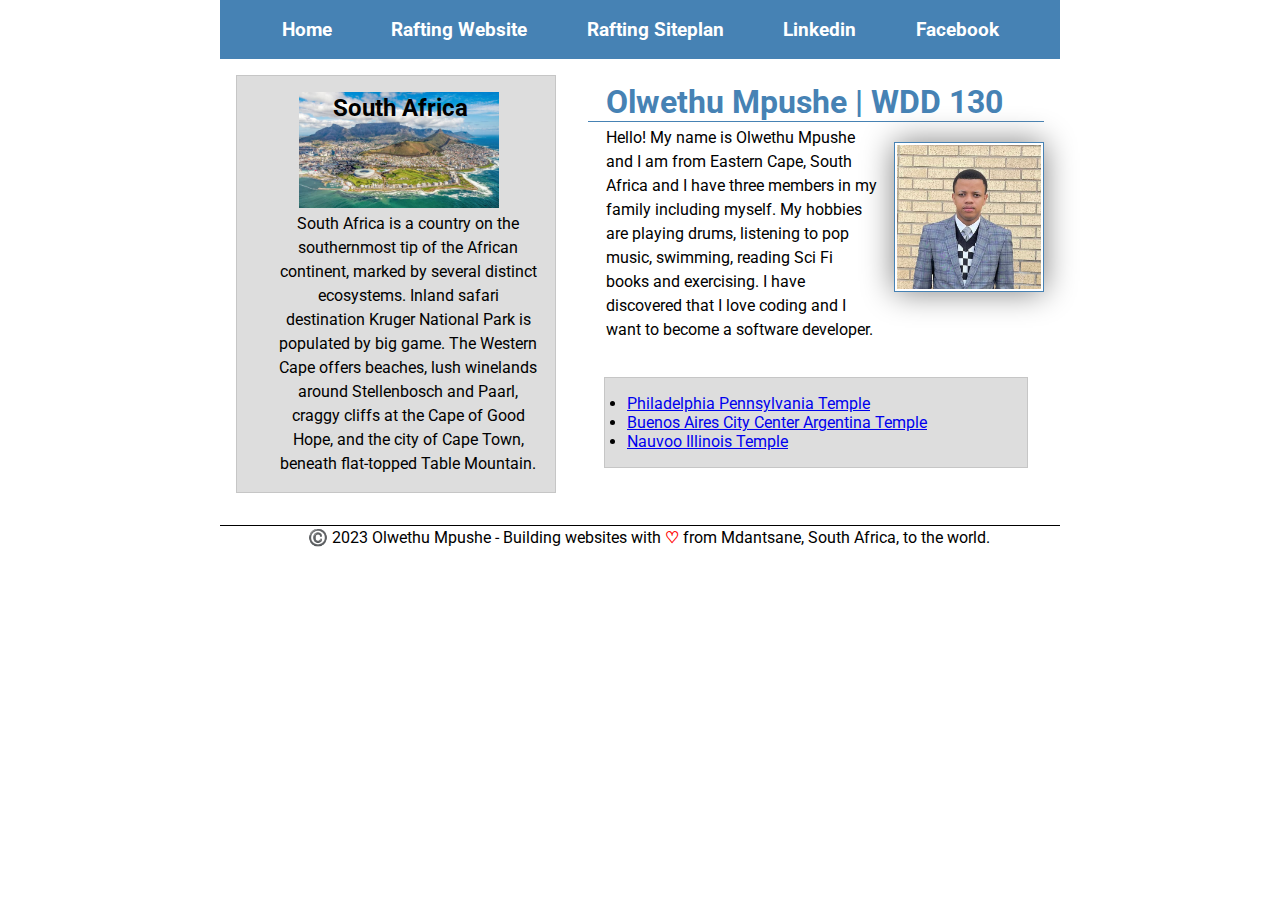
<file: index.html>
<!DOCTYPE html>
<html lang="en-US">

<head>
    <meta charset="UTF-8">
    <meta name="viewport" content="width=device-width, initial-scale=1.0">
    <meta name="description" content="This page is the project of the WDD 130 course made by Olwethu Mpushe">
    <meta name="author" content="Olwethu Mpushe">
    <link rel="stylesheet" href="./styles/styles.css">
    <title>Olwethu Mpushe | WDD 130</title>
</head>

<body>
    <header>
        <nav>
            <a href="#">Home</a>
            <a href="wwr/index.html">Rafting Website</a>
            <a href="wwr/site-plan-rafting.html">Rafting Siteplan</a>
            <a href="https://www.linkedin.com/" target="_blank">Linkedin</a>
            <a href="https://www.facebook.com/" target="_blank">Facebook</a>
        </nav>
    </header>



    <div class="grid">
        <main>
            <h1>Olwethu Mpushe | WDD 130</h1>
            <img src="images/profile.jpeg" alt="Olwethu Mpushe profile pic" width="200">
            <p>   Hello! My name is Olwethu Mpushe and I am from Eastern Cape, South Africa and I have three members in my family including myself. My hobbies are playing drums, listening to pop music, swimming, reading Sci Fi books and exercising. I have discovered that I love coding and I want to become a software developer.</p>             
            
            <br>

            <ul class="box">
                <li><a href="https://www.churchofjesuschrist.org/temples/details/philadelphia-pennsylvania-temple"
                        target="_blank">Philadelphia Pennsylvania Temple</a></li>
                <li><a href="https://www.churchofjesuschrist.org/temples/details/buenos-aires-city-center-argentina-temple?lang=eng"
                        target="_blank">Buenos Aires City Center Argentina Temple</a></li>
                <li><a href="https://www.churchofjesuschrist.org/temples/details/nauvoo-illinois-temple?lang=eng"
                        target="_blank">Nauvoo Illinois Temple</a></li>
            </ul>
        </main>

        <aside class="box">
            <h2>South Africa</h2>
            <img src="images/southafrica.jpeg" alt="South Africa" width="200">
            <p>South Africa is a country on the southernmost tip of the African continent, marked by several distinct ecosystems. Inland safari destination Kruger National Park is populated by big game. The Western Cape offers beaches, lush winelands around Stellenbosch and Paarl, craggy cliffs at the Cape of Good Hope, and the city of Cape Town, beneath flat-topped Table Mountain.
                
            </p>
        </aside>
    </div>

    <footer>
        <p>
            ©️ 2023 Olwethu Mpushe - Building websites with <span class="heart">♡</span> from Mdantsane,
            South Africa, to the world.
        </p>
    </footer>
</body>
</html>
<!--
A date
-->
</file>
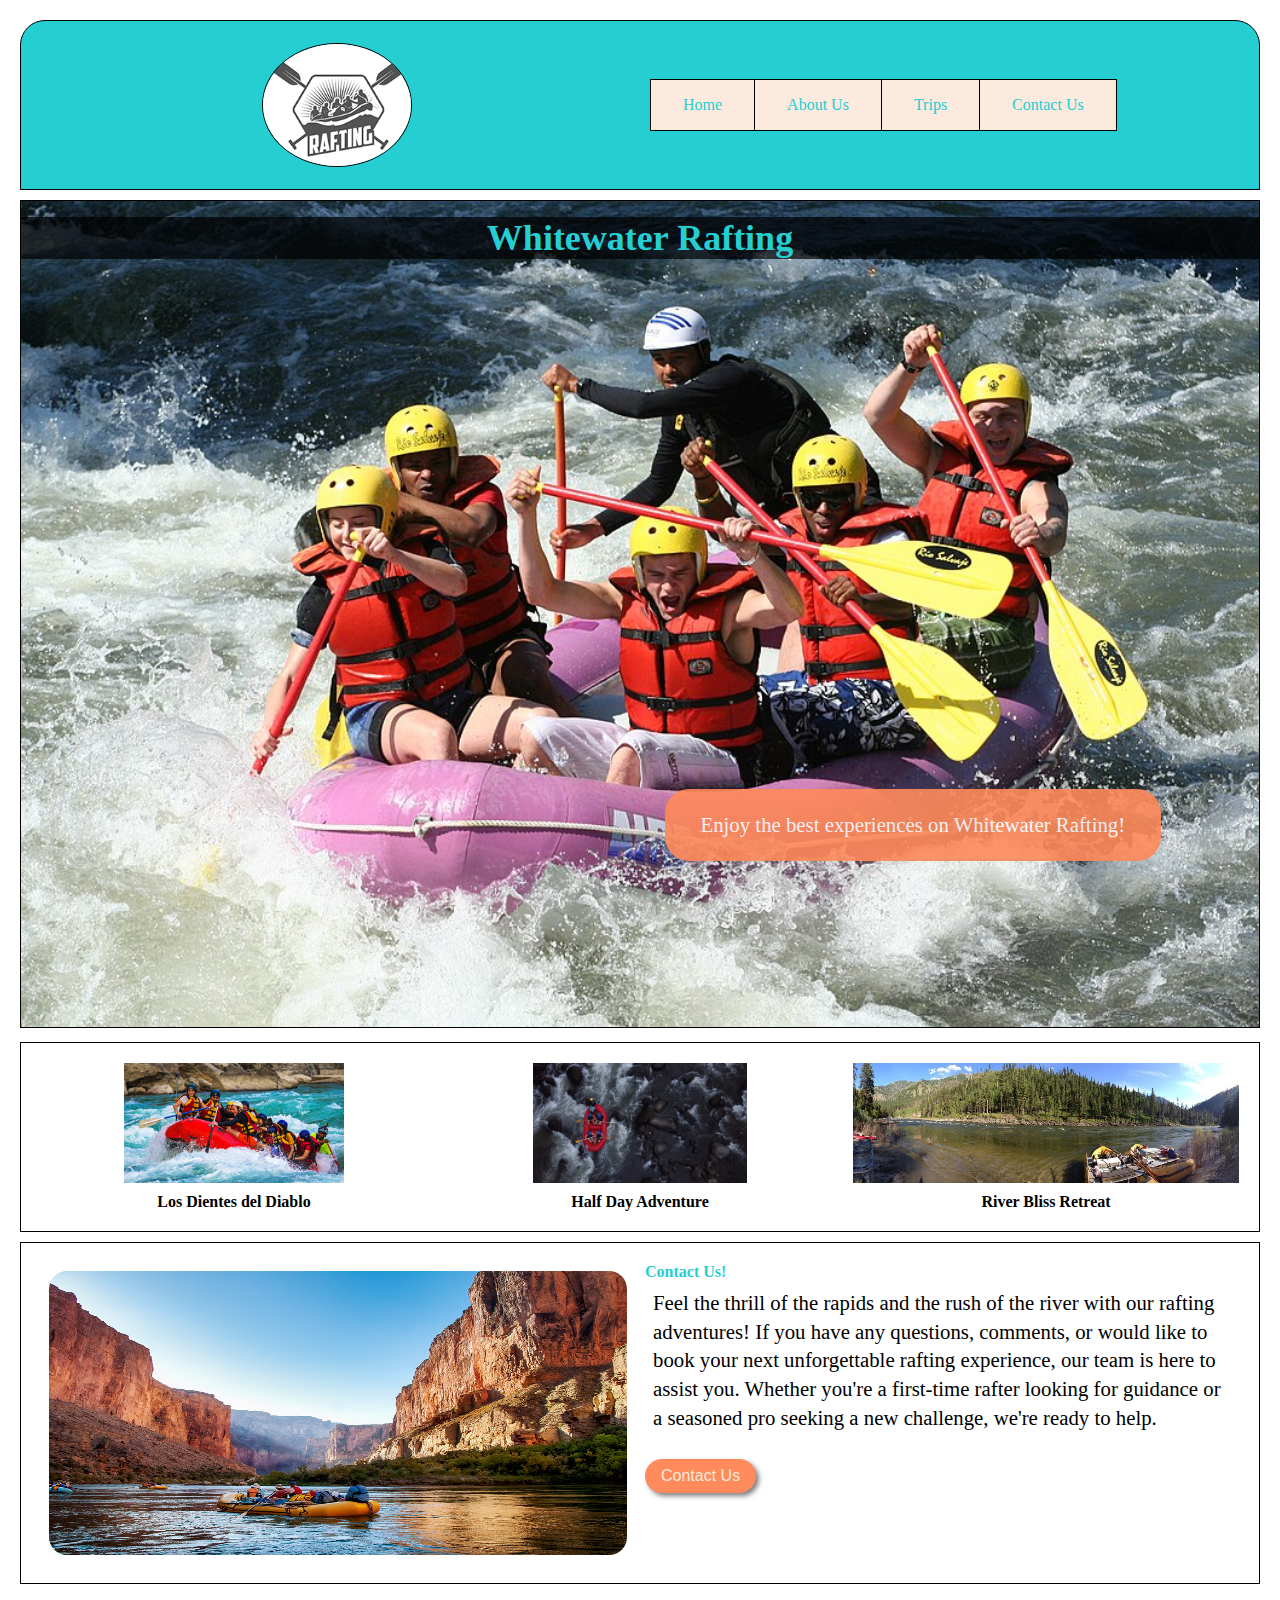
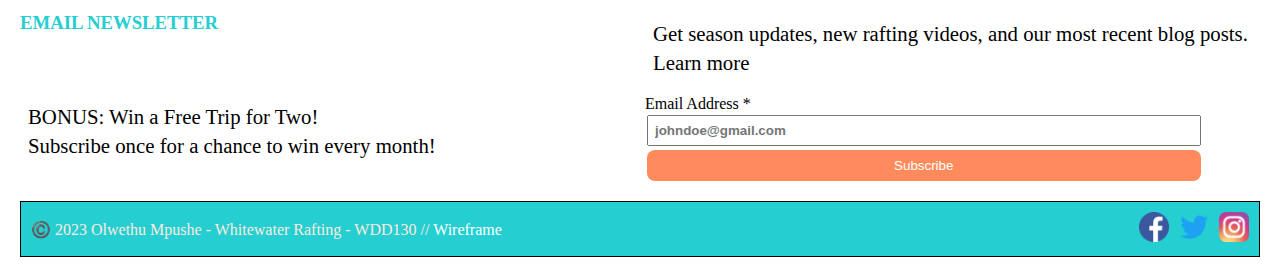
<file: wwr/index.html>
<!DOCTYPE html>
<html lang="en-US">

<head>
    <meta charset="UTF-8">
    <meta name="viewport" content="width=device-width, initial-scale=1.0">
    <meta name="description" content="Home page">
    <meta name="author" content="Olwethu Mpushe">
    <link rel="stylesheet" type="text/css" href="../wwr/styles/rafting.css">
    <title>Whitewater Rafting Home</title>
</head>

<body>
    <header class="aboutHeader">
        <img src="../wwr/images/logo.png" alt="Whitewater Rafting Site Logo" class="logo">
        <nav class="aboutNavbar">
            <a href="./index.html">Home</a>
            <a href="./about.html">About Us</a>
            <a href="./trips.html">Trips</a>
            <a href="./contact.html">Contact Us</a>
        </nav>
    </header>

    <main>
        <section class="hero">
            <img src="../wwr/images/Rio_Salvaje.jpeg" alt="Rafting image" class="background-image">
            <h1>Whitewater Rafting</h1>
            <div class="moto2">
                <p>
                    Enjoy the best experiences on Whitewater Rafting!
                </p>
            </div>
        </section>
        
        <section class="adventures">
            <figure>
                <img src="../wwr/images/1.jpg" alt="Los Dientes del Diablo">
                <figcaption>Los Dientes del Diablo</figcaption>
            </figure>
            <figure>
                <img src="../wwr/images/3.jpg" alt="Half Day Adventure">
                <figcaption>Half Day Adventure</figcaption>
            </figure>
            <figure>
                <img src="../wwr/images/5.jpg" alt="River Bliss Retreat">
                <figcaption>River Bliss Retreat</figcaption>
            </figure>
        </section>
         

        <section class="history">
            <div class="indexContent">
                <img src="../wwr/images/4.jpg" alt="rafting history">
                <div>
                    <h4 style="text-align: left;">Contact Us!</h4>
                    <p>
                    Feel the thrill of the rapids and the rush of the river with our rafting adventures! If you have any
                    questions, comments, or would like to book your next unforgettable rafting experience, our team is
                    here to assist you. Whether you're a first-time rafter looking for guidance or a seasoned pro
                    seeking a new challenge, we're ready to help.
                </p>
                <br>
                <a href="./contact.html"><button>Contact Us</button></a>
                </div>
                
            </div>
        </section>
<br>
        <section class="indexContent">
            <h3>EMAIL NEWSLETTER</h3>
    <p>Get season updates, new rafting videos, and our most recent blog posts. Learn more</p>

    <p>BONUS: Win a Free Trip for Two!<br>Subscribe once for a chance to win every month!</p>

    <form action="your-submit-action-url" method="POST">
        <label for="email">Email Address *</label>
        <input type="email" id="email" name="email" required placeholder="johndoe@gmail.com">
        <br>
        <input class="newsletterbutton" type="submit" value="Subscribe">
    </form>
        </section>
        <br>
    </main>

    <footer>
        <p>©️ 2023 Olwethu Mpushe - Whitewater Rafting - WDD130 // <a href="./images/wfhome.png">Wireframe</a></p>
        <nav class="sociallinks">
            <a href="https://www.facebook.com" target="_blank">
                <img src="./images/facebook.webp" alt="Facebook">
            </a>

            <a href="https://www.twitter.com" target="_blank">
                <img src="./images/twitter.webp" alt="Twitter">
            </a>

            <a href="https://www.instagram.com" target="_blank">
                <img src="./images/instagram.webp" alt="Instagram">
            </a>
        </nav>
    </footer>
</body>

</html>
</file>
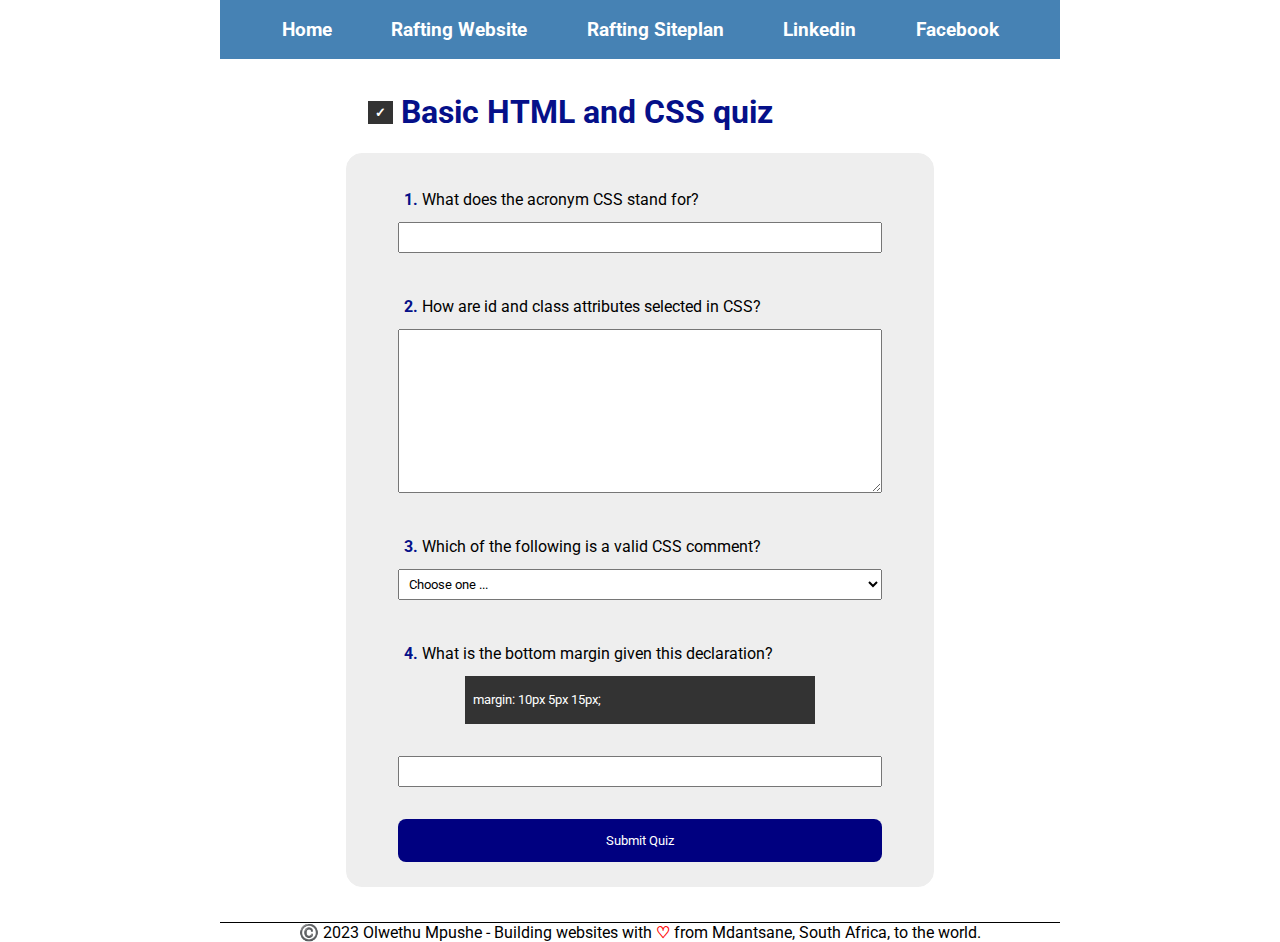
<file: quiz.html>
<!DOCTYPE html>
<html lang="en-US">

<head>
    <meta charset="UTF-8">
    <meta name="viewport" content="width=device-width, initial-scale=1.0">
    <meta name="description" content="This page is an HTML and CSS Quiz">
    <meta name="author" content="Olwethu Mpushe">
    <link rel="stylesheet" href="./styles/quiz.css">
    <title>HTML CSS Quiz</title>
</head>

<body>
    <header>
        <nav>
            <a href="#">Home</a>
            <a href="wwr/">Rafting Website</a>
            <a href="wwr/site-plan-rafting.html">Rafting Siteplan</a>
            <a href="www.linkedin.com/" target="_blank">Linkedin</a>
            <a href="www.facebook.com/" target="_blank">Facebook</a>
        </nav>
    </header>


    <main>
        <div class="grid">
            <h1><span class="checkmark">✓</span> Basic HTML and CSS quiz</h1>

            <form class="quiz">
                <label for="q1">1. What does the acronym CSS stand for?</label>
                <input type="text" name="q1" id="q1">
                <br>
                <label for="q2">2. How are id and class attributes selected in CSS?</label>
                <textarea name="q2" id="q2" cols="30" rows="10"></textarea>
                <br>
                <label for="q3">3. Which of the following is a valid CSS comment?</label>
                <select name="q3" id="q3">
                    <option value="" selected disabled>Choose one ...</option>
                    <option value="1">/* This is a valid comment */</option>
                    <option value="2">// This is a valid comment //</option>
                    <option value="3"># This is a valid comment #</option>
                </select>
                <br>
                <label for="q4">4. What is the bottom margin given this declaration?</label>
                <span class="code">margin: 10px 5px 15px;</span>
                <br>
                <input type="number" name="q4" id="q4">
                <br>
                <button type="submit">Submit Quiz</button>
            </form>
            <br>

        </div>

    </main>

    <footer>
        <p>
            ©️ 2023 Olwethu Mpushe - Building websites with <span class="heart">♡</span> from Mdantsane,
            South Africa, to the world.
        </p>
    </footer>
</body>
</html>
</file>
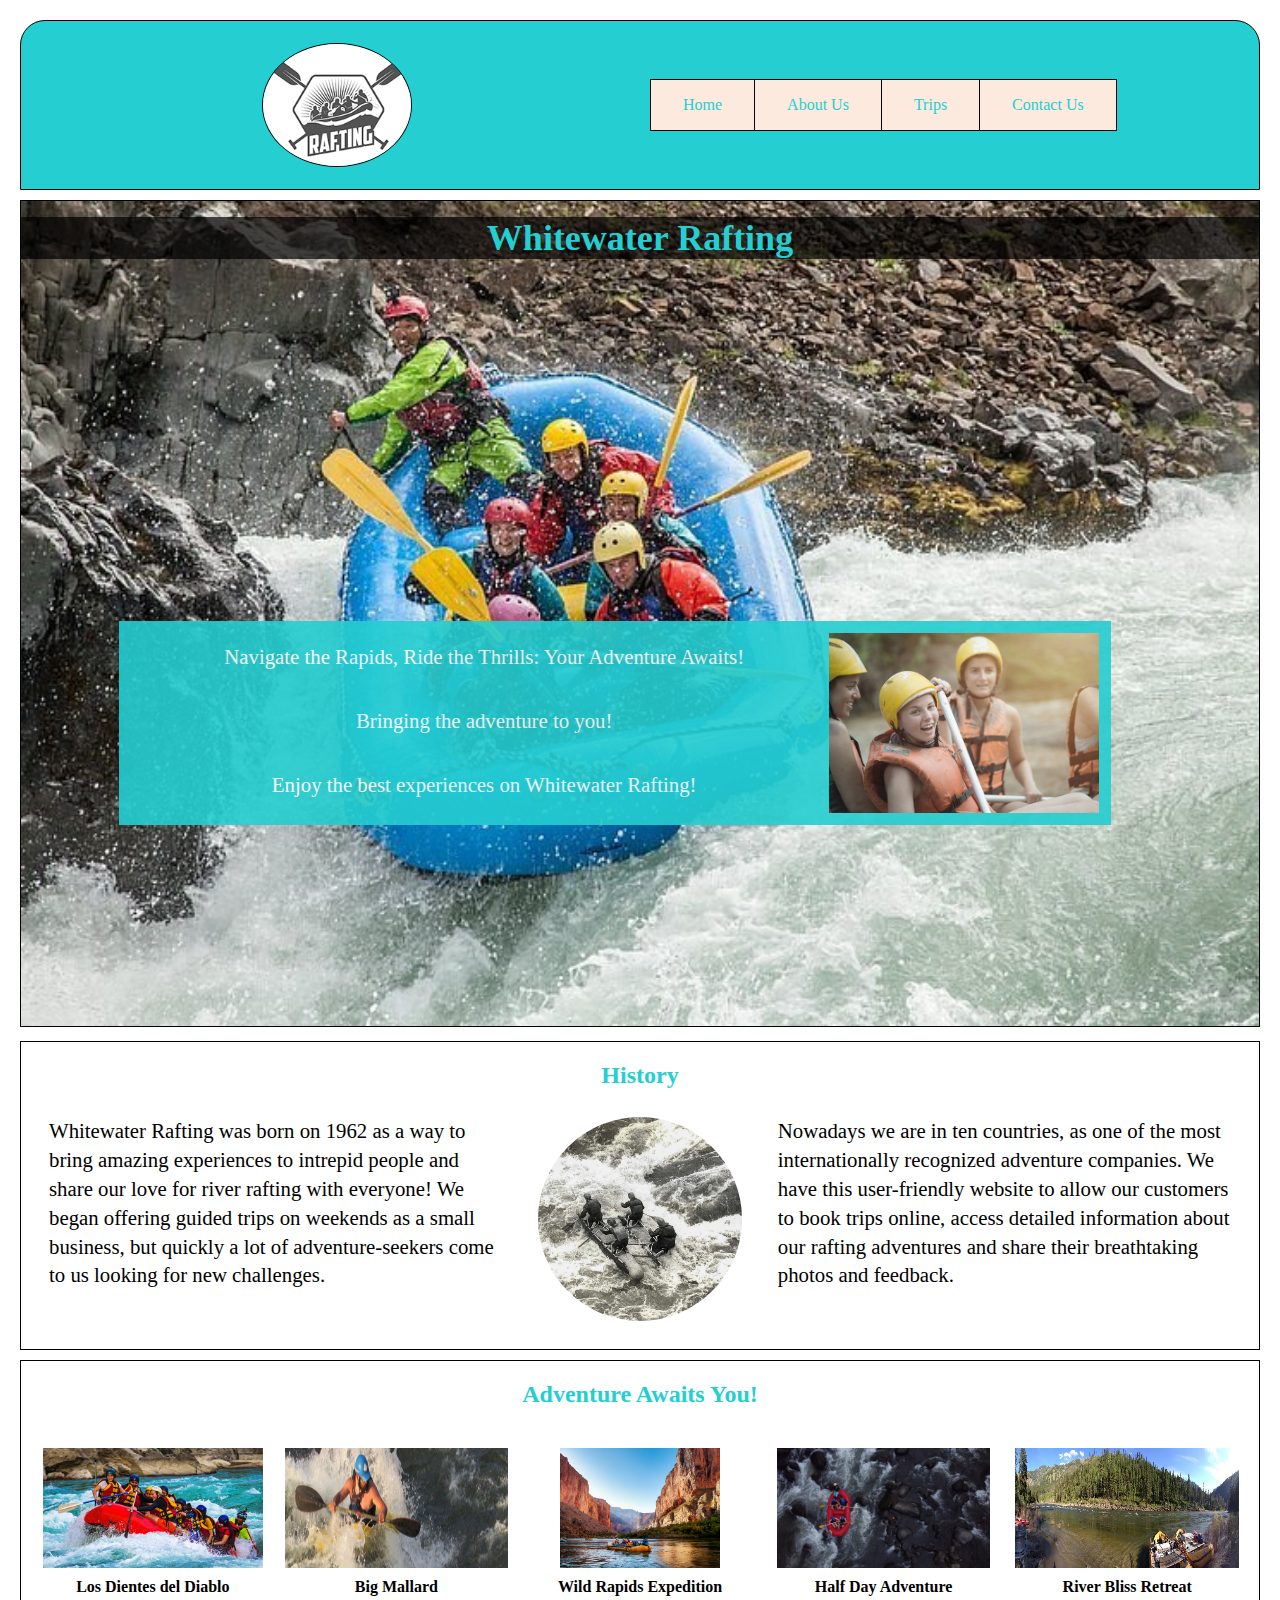
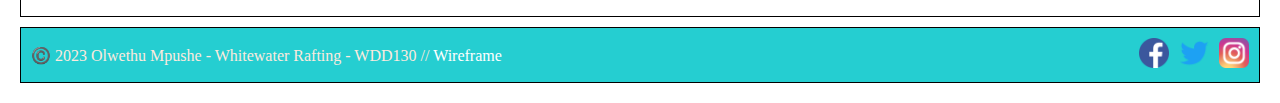
<file: wwr/about.html>
<!DOCTYPE html>
<html lang="en-US">

<head>
    <meta charset="UTF-8">
    <meta name="viewport" content="width=device-width, initial-scale=1.0">
    <meta name="description" content="About Us page">
    <meta name="author" content="Olwethu Mpushe">
    <link rel="stylesheet" type="text/css" href="../wwr/styles/rafting.css">
    <title>Whitewater Rafting About Us</title>
</head>

<body>
    <header class="aboutHeader">
        <img src="../wwr/images/logo.png" alt="Whitewater Rafting Site Logo" class="logo">
        <nav class="aboutNavbar">
            <a href="./index.html">Home</a>
            <a href="./about.html">About Us</a>
            <a href="./trips.html">Trips</a>
            <a href="./contact.html">Contact Us</a>
        </nav>                            
    </header>

    <main>
        <section class="hero">
            <img src="../wwr/images/rafting.jpg" alt="Rafting image" class="background-image">
            <h1>Whitewater Rafting</h1>
            <div class="moto">
                <img src="../wwr/images/customer.png" alt="Happy customer">
                <p>
                    Navigate the Rapids, Ride the Thrills: Your Adventure Awaits! <br>
                    <br>
                    Bringing the adventure to you!<br>
                    <br>
                    Enjoy the best experiences on Whitewater Rafting!
                </p>
            </div>
        </section>

        <section class="history">
            <h2>History</h2>
            <div class="historyContent">
                <p>
                    Whitewater Rafting was born on 1962 as a way to bring amazing
                    experiences to intrepid people and share our love for river
                    rafting with everyone! We began offering guided trips on weekends
                    as a small business, but quickly a lot of adventure-seekers come
                    to us looking for new challenges.
                </p>
                <img src="../wwr/images/raftinghistory.jpg" alt="rafting history">
                <p>
                    Nowadays we are in ten countries, as one of the most
                    internationally recognized adventure companies. We have this
                    user-friendly website to allow our customers to book trips online,
                    access detailed information about our rafting adventures and share
                    their breathtaking photos and feedback.
                </p>
            </div>
        </section>

        <section class="adventures">
            <h2>Adventure Awaits You!</h2>
            <figure>
                <img src="../wwr/images/1.jpg" alt="Los Dientes del Diablo">
                <figcaption>Los Dientes del Diablo</figcaption>
            </figure>
            <figure>
                <img src="../wwr/images/2.jpg" alt="Big Mallard">
                <figcaption>Big Mallard</figcaption>
            </figure>
            <figure>
                <img src="../wwr/images/4.jpg" alt="Wild Rapids Expedition">
                <figcaption>Wild Rapids Expedition</figcaption>
            </figure>
            <figure>
                <img src="../wwr/images/3.jpg" alt="Half Day Adventure">
                <figcaption>Half Day Adventure</figcaption>
            </figure>
            <figure>
                <img src="../wwr/images/5.jpg" alt="River Bliss Retreat">
                <figcaption>River Bliss Retreat</figcaption>
            </figure>
        </section>

    </main>

    <footer>
        <p>©️ 2023 Olwethu Mpushe - Whitewater Rafting - WDD130 // <a href="./images/wfabout.png">Wireframe</a></p>
        <nav class="sociallinks">
            <a href="https://www.facebook.com" target="_blank">
                <img src="./images/facebook.webp" alt="Facebook">
            </a>

            <a href="https://www.twitter.com" target="_blank">
                <img src="./images/twitter.webp" alt="Twitter">
            </a>

            <a href="https://www.instagram.com" target="_blank">
                <img src="./images/instagram.webp" alt="Instagram">
            </a>
        </nav>
    </footer>
</body>

</html>
<!--
A date
-->
</file>
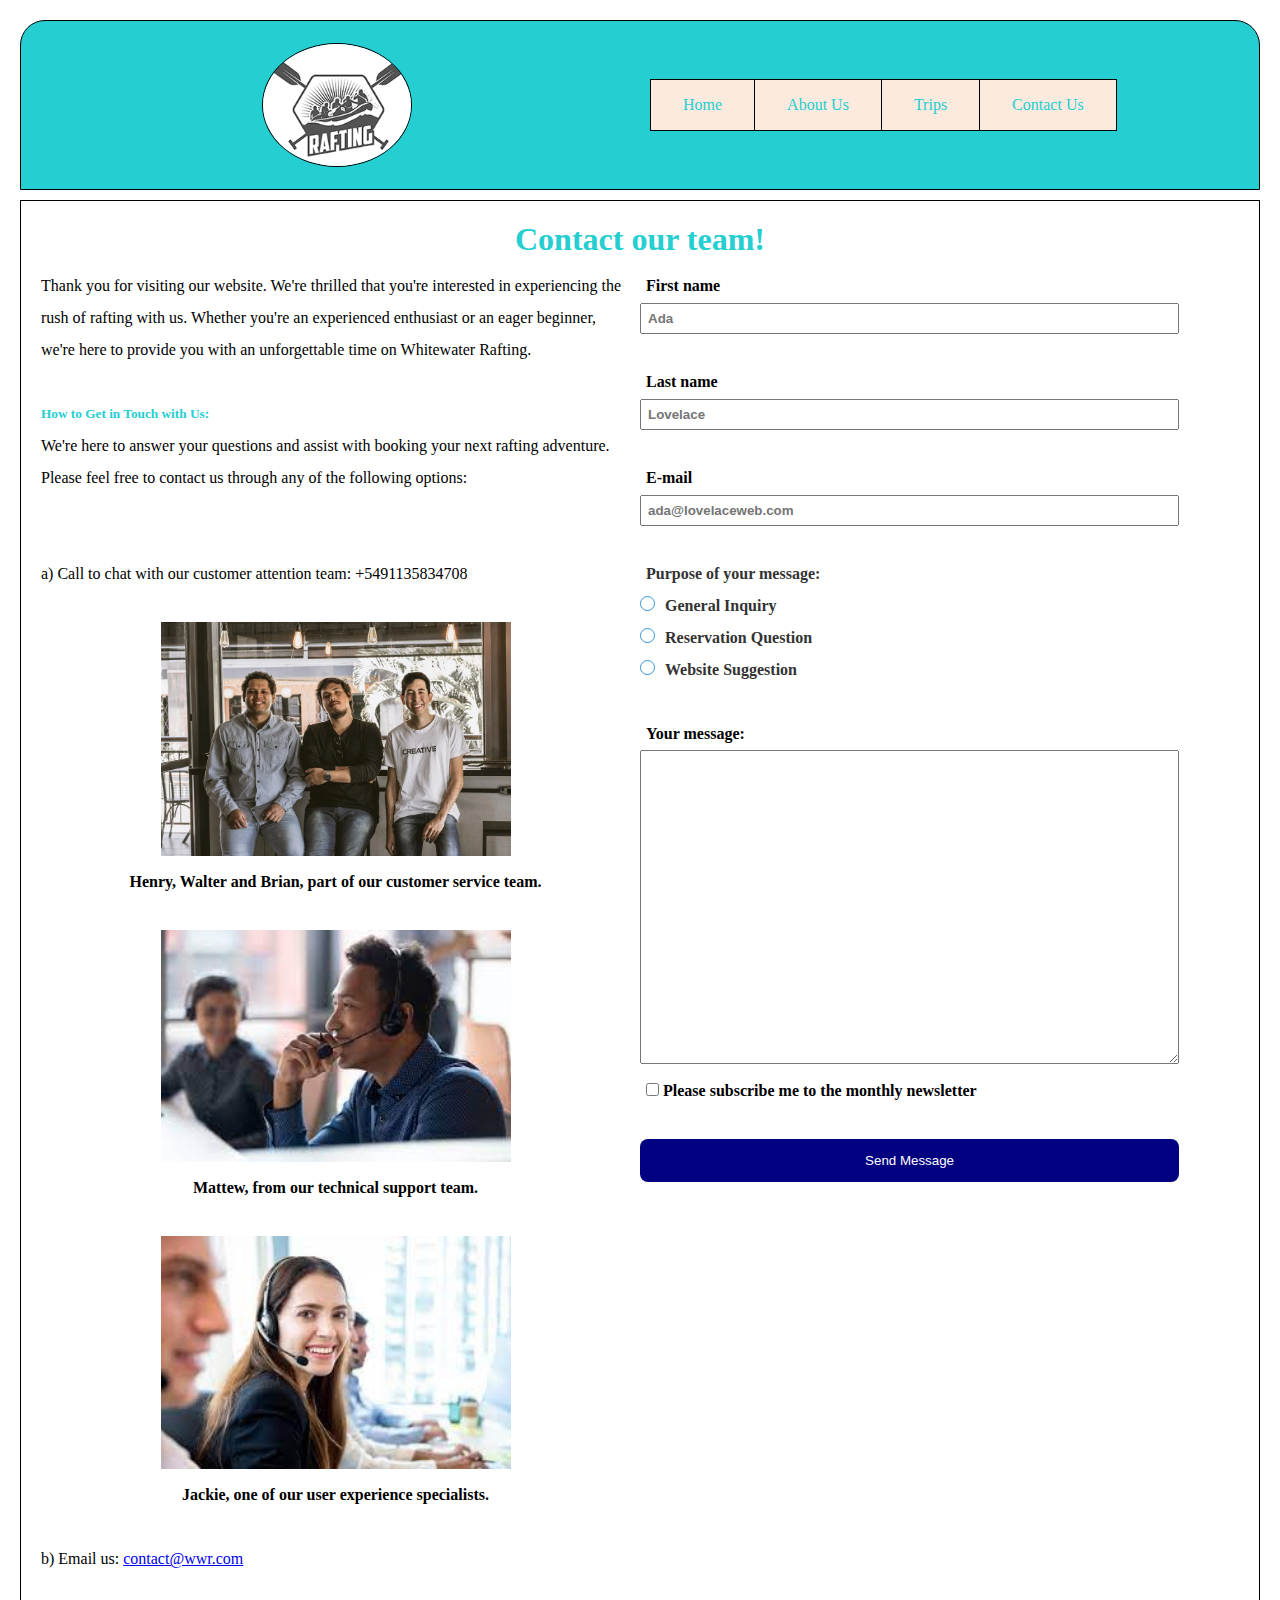
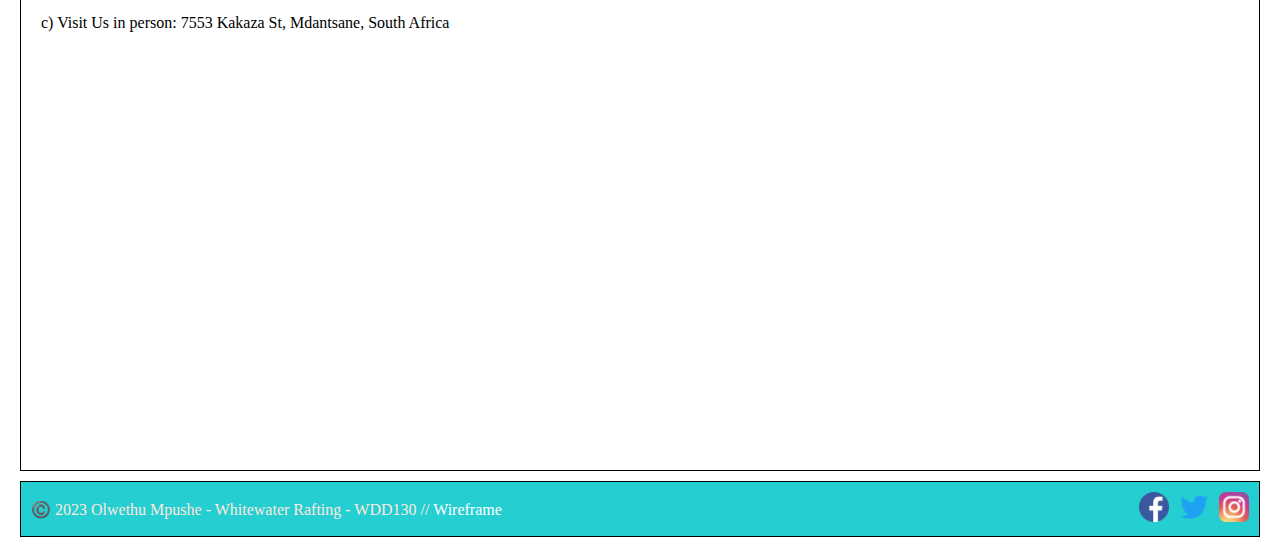
<file: wwr/contact.html>
<!DOCTYPE html>
<html lang="en-US">

<head>
    <meta charset="UTF-8">
    <meta name="viewport" content="width=device-width, initial-scale=1.0">
    <meta name="description" content="Contact Whitewater Rafting">
    <meta name="author" content="Olwethu Mpushe">
    <link rel="stylesheet" type="text/css" href="styles/rafting.css">
    <title>Whitewater Rafting Contact Us</title>
</head>

<body>
    <header class="aboutHeader">
        <img src="../wwr/images/logo.png" alt="Whitewater Rafting Site Logo" class="logo">
        <nav class="aboutNavbar">
            <a href="./index.html">Home</a>
            <a href="./about.html">About Us</a>
            <a href="./trips.html">Trips</a>
            <a href="./contact.html">Contact Us</a>
        </nav>
    </header>

    <main>

        <section class="contact">
            <h1>Contact our team!</h1>
            <div class="contactContent">
                <section>
                    <p>
                        Thank you for visiting our website. We're thrilled that you're interested in
                        experiencing the rush of rafting with us. Whether you're an experienced enthusiast or an eager
                        beginner, we're here to provide you with an unforgettable time on Whitewater Rafting.
                    </p>
                    <br>
                    <h5>How to Get in Touch with Us:</h5>
                    <p>
                        We're here to answer your questions and assist with booking your next rafting adventure. Please
                        feel free to contact us through any of the following options:
                    </p>
                    <br>
                    <br>
                    <p>a) Call to chat with our customer attention team: +5491135834708</p>
                    <br>
                    <figure>
                        <img src="./images/employees.jpg" alt="employees">
                        <figcaption>Henry, Walter and Brian, part of our customer service team.</figcaption>
                    </figure>
                    <br>
                    <figure>
                        <img src="./images/employees2.jpg" alt="employees">
                        <figcaption>Mattew, from our technical support team.</figcaption>
                    </figure>
                    <br>
                    <figure>
                        <img src="./images/employees3.jpg" alt="employees">
                        <figcaption>Jackie, one of our user experience specialists.</figcaption>
                    </figure>
                    <br>
                    <p>b) Email us: <a href="mailto:contact@wwr.com">contact@wwr.com</a></p>
                    <br>
                    <p>c) Visit Us in person: 7553 Kakaza St, Mdantsane, South Africa</p>
                    <iframe
                        src="https://www.google.com/maps/embed?pb=!1m18!1m12!1m3!1d3348.7229599763155!2d27.756286410978653!3d-32.931917073489096!2m3!1f0!2f0!3f0!3m2!1i1024!2i768!4f13.1!3m3!1m2!1s0x1e66dcc18d7ca0ef%3A0x8e4f754d7f4462cb!2s7553%20Kakaza%20St%2C%20Mdantsane%20Unit%203%2C%20Mdantsane%2C%205219!5e0!3m2!1sen!2sza!4v1708651735636!5m2!1sen!2sza"
                        width="550" height="400" style="border:0;" allowfullscreen="" loading="lazy"
                        referrerpolicy="no-referrer-when-downgrade"></iframe>
                </section>

                <form>
                    <label for="name">First name</label>
                    <input type="text" class="name" id="name" placeholder="Ada">
                    <br>
                    <br>

                    <label for="lastname">Last name</label>
                    <input type="text" class="lastname" id="lastname" placeholder="Lovelace">
                    <br>
                    <br>

                    <label for="email">E-mail</label>
                    <br>
                    <input type="email" class="email" id="email" placeholder="ada@lovelaceweb.com">
                    <br>
                    <br>

                    <div class="radio-group">
                        <label>Purpose of your message:</label>
                        <br>
                        <input type="radio" id="generalInquiry" name="purpose" value="General Inquiry">
                        <label for="generalInquiry">General Inquiry</label><br>

                        <input type="radio" id="reservationQuestion" name="purpose" value="Reservation Question">
                        <label for="reservationQuestion">Reservation Question</label><br>

                        <input type="radio" id="websiteSuggestion" name="purpose" value="Website Suggestion">
                        <label for="websiteSuggestion">Website Suggestion</label>
                    </div>
                    <br>
                    <label for="message">Your message:</label>
                    <br>
                    <textarea class="message" id="message" rows="20"></textarea>
                    <br>
                    <label>
                        <input type="checkbox" name="subscribeNewsletter" value="yes">
                        Please subscribe me to the monthly newsletter
                    </label>
                    <br>
                    <br>
                    <input class="contactContentbutton" type="submit" value="Send Message">

                </form>
            </div>
        </section>

    </main>

    <footer>
        <p>©️ 2023 Olwethu Mpushe - Whitewater Rafting - WDD130 // <a href="./images/wfcontact.png">Wireframe</a></p>
        <nav class="sociallinks">
            <a href="https://www.facebook.com" target="_blank">
                <img src="./images/facebook.webp" alt="Facebook">
            </a>

            <a href="https://www.twitter.com" target="_blank">
                <img src="./images/twitter.webp" alt="Twitter">
            </a>

            <a href="https://www.instagram.com" target="_blank">
                <img src="./images/instagram.webp" alt="Instagram">
            </a>
        </nav>
    </footer>
</body>

</html>
</file>
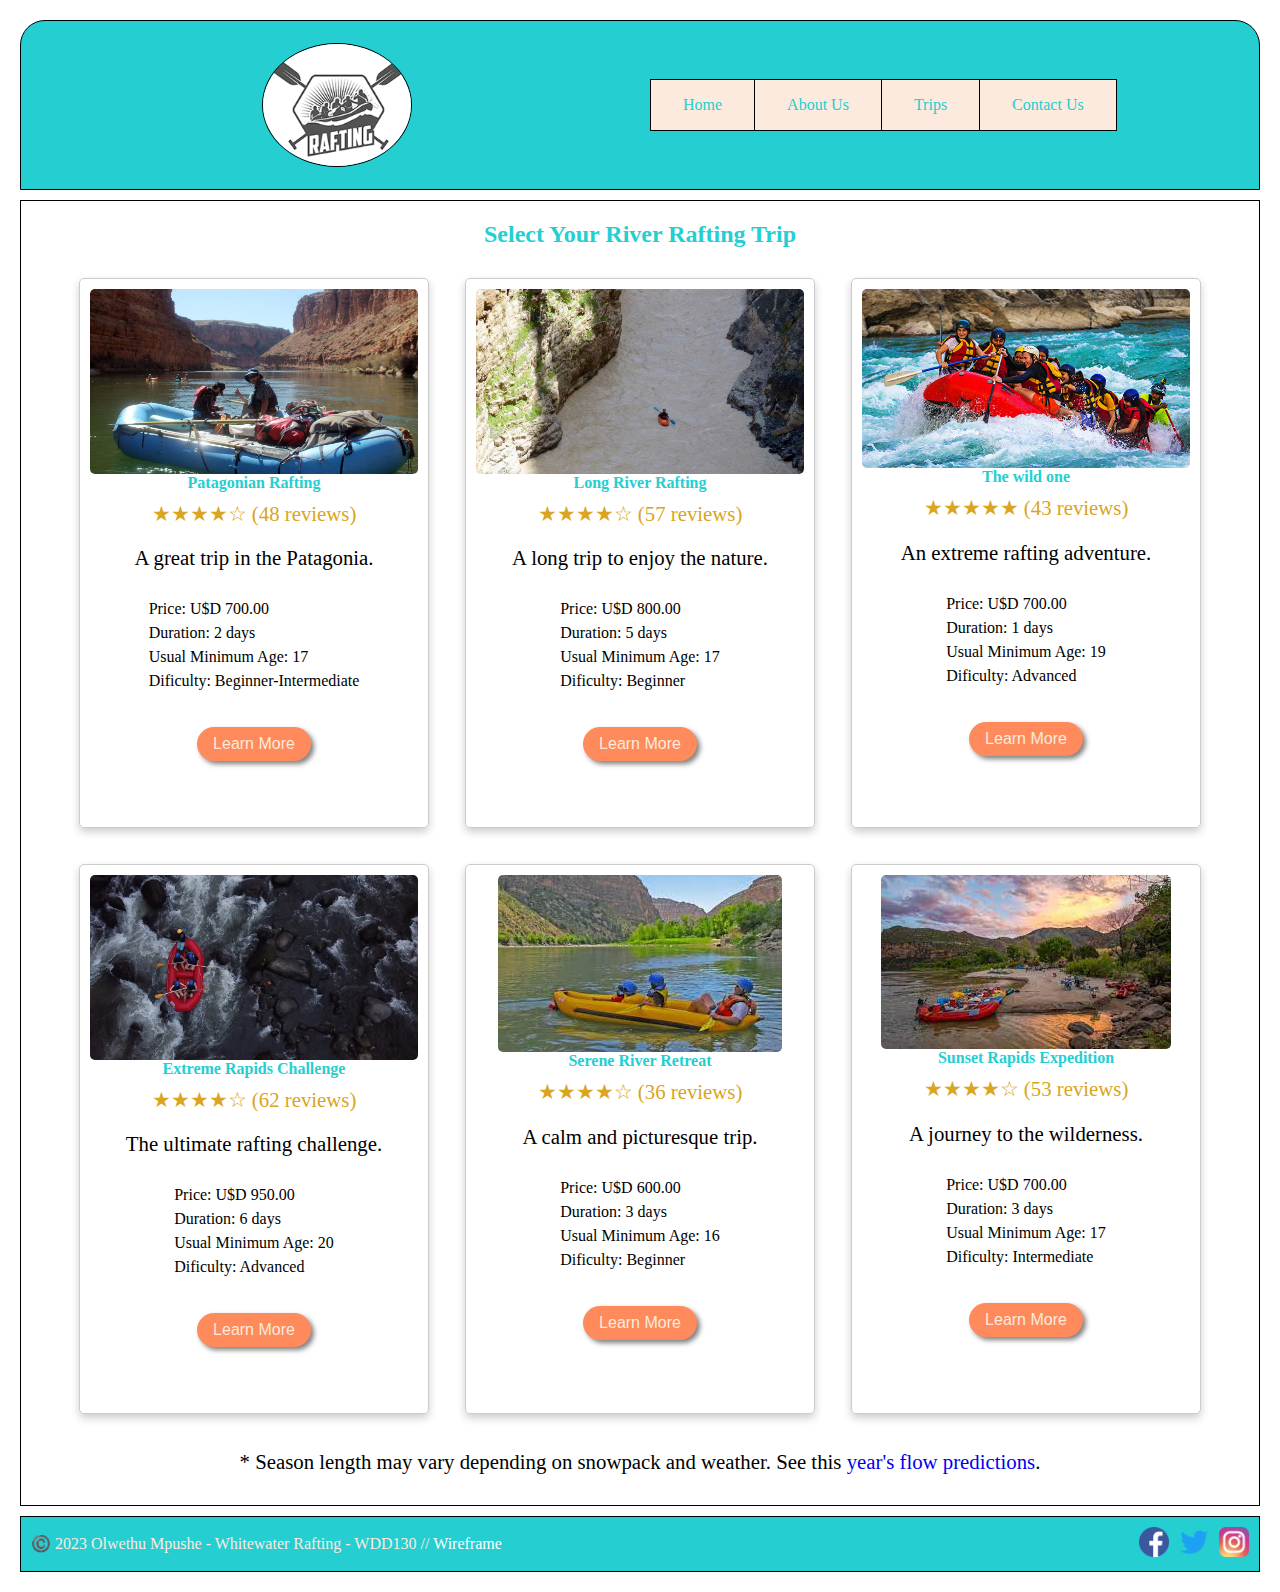
<file: wwr/trips.html>
<!DOCTYPE html>
<html lang="en-US">

<head>
    <meta charset="UTF-8">
    <meta name="viewport" content="width=device-width, initial-scale=1.0">
    <meta name="description" content="Trips page">
    <meta name="author" content="Olwethu Mpushe">
    <link rel="stylesheet" type="text/css" href="../wwr/styles/rafting.css">
    <title>Whitewater Rafting Trips</title>
</head>

<body>
    <header class="aboutHeader">
        <img src="../wwr/images/logo.png" alt="Whitewater Rafting Site Logo" class="logo">
        <nav class="aboutNavbar">
            <a href="./index.html">Home</a>
            <a href="./about.html">About Us</a>
            <a href="./trips.html">Trips</a>
            <a href="./contact.html">Contact Us</a>
        </nav>
    </header>

    <main>
        <section class="history">
            <h2>Select Your River Rafting Trip</h2>
            <div class="">
                <section>
                    <div class="container">
                        <div class="card">
                            <img src="./images/bochincheXpedition-5.jpg" alt="Imagen Ilustrativa">
                            <h4>Patagonian Rafting</h4>
                            <p class="reviews">★★★★☆ (48 reviews)</p>
                            <p>A great trip in the Patagonia.</p>
                            <ul>
                                <li>Price: U$D 700.00</li>
                                <li>Duration: 2 days</li>
                                <li>Usual Minimum Age: 17</li>
                                <li>Dificulty: Beginner-Intermediate</li>
                            </ul>
                            <br>
                            <a href="./contact.html"></a><button>Learn More</button>
                            <br>
                            <br>
                        </div>

                        <div class="card">
                            <img src="./images/marruecos-.jpg" alt="Imagen Ilustrativa">
                            <h4>Long River Rafting</h4>
                            <p class="reviews">★★★★☆ (57 reviews)</p>
                            <p>A long trip to enjoy the nature.</p>
                            <ul>
                                <li>Price: U$D 800.00</li>
                                <li>Duration: 5 days</li>
                                <li>Usual Minimum Age: 17</li>
                                <li>Dificulty: Beginner</li>
                            </ul>
                            <br>
                            <a href="./contact.html"></a><button>Learn More</button>
                            <br>
                            <br>
                        </div>

                        <div class="card">
                            <img src="./images/1.jpg" alt="Imagen Ilustrativa">
                            <h4>The wild one</h4>
                            <p class="reviews">★★★★★ (43 reviews)</p>
                            <p>An extreme rafting adventure.</p>
                            <ul>
                                <li>Price: U$D 700.00</li>
                                <li>Duration: 1 days</li>
                                <li>Usual Minimum Age: 19</li>
                                <li>Dificulty: Advanced</li>
                            </ul>
                            <br>
                            <a href="./contact.html"></a><button>Learn More</button>
                            <br>
                            <br>
                        </div>

                        <div class="card">
                            <img src="./images/3.jpg" alt="Imagen Ilustrativa">
                            <h4>Extreme Rapids Challenge</h4>
                            <p class="reviews">★★★★☆ (62 reviews)</p>
                            <p>The ultimate rafting challenge.</p>
                            <ul>
                                <li>Price: U$D 950.00</li>
                                <li>Duration: 6 days</li>
                                <li>Usual Minimum Age: 20</li>
                                <li>Dificulty: Advanced</li>
                            </ul>
                            <br>
                            <a href="./contact.html"></a><button>Learn More</button>
                            <br>
                            <br>
                        </div>

                        <div class="card">
                            <img src="./images/serene.jpeg" alt="Imagen Ilustrativa">
                            <h4>Serene River Retreat</h4>
                            <p class="reviews">★★★★☆ (36 reviews)</p>
                            <p>A calm and picturesque trip.</p>
                            <ul>
                                <li>Price: U$D 600.00</li>
                                <li>Duration: 3 days</li>
                                <li>Usual Minimum Age: 16</li>
                                <li>Dificulty: Beginner</li>
                            </ul>
                            <br>
                            <a href="./contact.html"></a><button>Learn More</button>
                            <br>
                            <br>
                        </div>

                        <div class="card">
                            <img src="./images/sunset.jpeg" alt="Imagen Ilustrativa">
                            <h4>Sunset Rapids Expedition</h4>
                            <p class="reviews">★★★★☆ (53 reviews)</p>
                            <p>A journey to the wilderness.</p>
                            <ul>
                                <li>Price: U$D 700.00</li>
                                <li>Duration: 3 days</li>
                                <li>Usual Minimum Age: 17</li>
                                <li>Dificulty: Intermediate</li>
                            </ul>
                            <br>
                            <a href="./contact.html"></a><button>Learn More</button>
                            <br>
                            <br>
                        </div>
                             
                        <p>* Season length may vary depending on snowpack and weather. See this <a href="#">year's flow predictions</a>.</p>
                    </div>
                </section>
            </div>
        </section>


    </main>

    <footer>
        <p>©️ 2023 Olwethu Mpushe - Whitewater Rafting - WDD130 // <a href="./images/wftrips.png">Wireframe</a></p>
        <nav class="sociallinks">
            <a href="https://www.facebook.com" target="_blank">
                <img src="./images/facebook.webp" alt="Facebook">
            </a>

            <a href="https://www.twitter.com" target="_blank">
                <img src="./images/twitter.webp" alt="Twitter">
            </a>

            <a href="https://www.instagram.com" target="_blank">
                <img src="./images/instagram.webp" alt="Instagram">
            </a>
        </nav>
    </footer>
</body>

</html>
</file>
<file: styles/styles.css>
@import url('https://fonts.googleapis.com/css2?family=Roboto&family=Rock+Salt&display=swap');
@import url('https://fonts.googleapis.com/css2?family=Roboto:wght@300&display=swap');
* {
    margin: 0;
    padding: 0;
    box-sizing: border-box;
    font-family: 'Roboto', sans-serif;
}

header,
.grid,
footer {
    max-width: 840px;
    margin: 0 auto;
}

.grid {
    display: grid;
    align-items: center;
}

nav {
    background-color: steelblue;
    padding: 10px;
    display: flex;
    justify-content: space-evenly;
    align-items: center;
}

nav a {
    color: #fff;
    display: block;
    padding: 0.5rem;
    text-decoration: none;
    font-size: 1.2rem;
    font-weight: 700;
}

h1 {
    color: steelblue;
    padding-left: 18px;
    margin-bottom: 4px;
    border-bottom: 1px solid steelblue;
}

main {
    margin: 1rem;
    grid-column: 2/3;
}

main img {
    width: 150px;
    height: auto;
    border: 1px solid steelblue;
    padding: 2px;
    box-shadow: 0 0 30px gray;
    float: right;
    margin-top: 16px;
    margin-left: 16px;
    margin-bottom: 8px;
}

p {
    line-height: 1.5rem;
    padding: 0;
    padding-left: 18px;
}

aside {
    width: 20rem;
    text-align: center;
    position: relative;
    grid-column: 1/2;
    grid-row: 1/2;
}

aside img {
    width: 200px;
    height: auto;
}

aside h2 {
    top: 18px;
    left: 96px;
    position: absolute;
}

footer {
    margin-top: 1em;
    border-top: 1px solid #000;
    text-align: center;
}

/* Class Selectors */
.box {
    margin: 1rem;
    border: 1px solid rgba(0, 0, 0, .1);
    padding: 1rem;
    background-color: #ddd;
    color: #000;
    padding-left: 22px;
}

.heart {
    color: red;
    font-weight: bolder;
}
</file>
<file: wwr/styles/rafting.css>
:root {
  --primary-color: #25CED1;
  --secondary-color: #FCEADE;
  --accent1-color: #EA526F;
  --accent2-color: #ff8a5b;

  --heading-font: 'Rock Salt', serif;
  --paragraph-font: 'Roboto', serif;

  --nav-background-color: #25CED1;
  --nav-link-color: #fff;
  --nav-hover-link-color: #FCEADE;
  --nav-hover-background-color: #ff8a5b;
  ;
}

* {
  margin: 0;
  padding: 0;
  box-sizing: border-box;
}

body {
  font-family: var(--paragraph-font);
  padding: 20px;
}

h1,
h2,
h3,
h4,
h5,
h6 {
  font-family: var(--heading-font);
  color: var(--primary-color);
}

/*HEADER AND NAVBAR SECCTION*/
.aboutHeader {
  display: grid;
  grid-template-columns: repeat(auto-fit, minmax(200px, 1fr));
  align-items: center;
  background-color: var(--nav-background-color);
  border-top-left-radius: 25px;
  border-top-right-radius: 25px;
  padding: 22px;
  grid-gap: 20px;
  border: 1px solid black;
  margin-bottom: 10px;
}

.logo {
  margin: 0 auto;
  border-radius: 50%;
  border: 1px solid black;
  width: 150px;
  height: auto;
}

.aboutNavbar {
  display: flex;
  justify-content: center;
  align-items: center;
  width: fit-content;
  height: auto;
  padding: 0px;
  margin: 0;
  background-color: var(--nav-hover-link-color);
  border: 1px solid black;
}

.aboutNavbar a {
  text-decoration: none;
  color: var(--primary-color);
  padding: 16px 32px;
  margin: 0;
  border-right: 1px solid black;
}

.aboutNavbar a:last-child {
  border-right: none;
}

.aboutNavbar a:hover {
  background-color: var(--accent1-color);
  color: var(--nav-link-color);
}


/*INDEX CONTENT*/
.indexContent {
  display: grid;
  grid-template-columns: 1fr 1fr;
  gap: 10px;
}

.indexContent p {
  text-align: left;
  font-size: 1.3rem;
  line-height: 1.8rem;
  padding: 8px;
}

.indexContent img {
  width: 100%;
  max-height: 300px;
  display: block;
  margin: 0 auto;
  border-radius: 26px;
  padding: 8px;
}

.indexContent button {
  background-color: var(--accent2-color);
  color: var(--secondary-color);
  font-size: var(--paragraph-font);
  border: 0;
  display: block;
  margin: 0 auto;
  border-radius: 26px;
  padding: 8px 16px;
  float: left;
  cursor: pointer;
  box-shadow: 3px 3px 5px 0 rgba(0,0,0,0.5);
}

.indexContent input {
  padding: 8px;
  margin: 2px;
}

/*HERO SECCTION*/
.hero {
  position: relative;
  width: 100%;
  height: auto;
  padding: 0;
}

.background-image {
  width: 100%;
  height: 100%;
  border: 1px solid black;
  margin-bottom: 10px;
}

.hero h1 {
  position: absolute;
  top: 2%;
  background-color: rgba(0, 0, 0, 0.7);
  width: 100%;
  font-family: var(--heading-font);
  font-size: 36px;
  color: var(--primary-color);
  text-align: center;
}

.hero>.moto {
  position: absolute;
  width: 80%;
  top: 50%;
  left: 8%;
  background-color: var(--nav-background-color);
  padding: 12px;
  opacity: 0.9;
}

.hero>.moto p, .hero>.moto2 p {
  color: #fff;
  font-family: var(--paragraph-font);
  text-align: center;
  vertical-align: middle;
  font-size: 1.3rem;
  line-height: 2rem;
  padding: 8px;
}

.hero>.moto img {
  float: right;
  height: 180px;
}

.hero>.moto2 {
  position: absolute;
  width: 40%;
  top: 70%;
  right: 8%;
  background-color: var(--accent2-color);
  border-radius: 24px;
  padding: 12px;
  opacity: 0.9;
}


/*TRIPS SECTION*/
.container {
  display: flex;
  flex-wrap: wrap;
  justify-content: center;
  align-items: center;
  gap: 16px;
}

.card {
  display: flex;
  flex-direction: column;
  align-items: center;
  border: 1px solid #ccc;
  border-radius: 5px;
  padding: 10px;
  width: 350px;
  margin: 10px;
  box-shadow: 0 4px 8px 0 rgba(0, 0, 0, 0.2);
  height: 550px;
}


.card img {
  max-width: 100%;
  border-radius: 5px;
  max-height: 300px;
}

.card ul {
  list-style: none;
  text-align: left;
  padding: 16px;
  line-height: 1.5rem;
}

.container p {
  text-align: left;
  font-size: 1.3rem;
  line-height: 1.8rem;
  padding: 8px;
}

.reviews {
  color: goldenrod;
}

.container button {
  background-color: var(--accent2-color);
  color: var(--secondary-color);
  font-size: var(--paragraph-font);
  border: 0;
  display: block;
  margin: 0 auto;
  border-radius: 26px;
  padding: 8px 16px;
  cursor: pointer;
  box-shadow: 3px 3px 5px 0 rgba(0,0,0,0.5);
  text-decoration: none !important;
}

.container a {
  text-decoration: none !important;
}

/*HISTORY SECTION*/
.history,
.contact {
  text-align: center;
  padding: 20px;
  border: 1px solid black;
  margin-bottom: 10px;
}

.history h2 {
  text-align: center;
  width: 100%;
  margin-bottom: 20px;
}

.historyContent {
  display: grid;
  grid-template-columns: 1fr 20% 1fr;
  gap: 10px;
}

.historyContent p {
  text-align: left;
  font-size: 1.3rem;
  line-height: 1.8rem;
  padding: 8px;
}

.historyContent img {
  max-width: 100%;
  max-height: 220px;
  display: block;
  margin: 0 auto;
  border-radius: 50%;
  padding: 8px;
}

/*ADVENTURES SECCTION*/
.adventures {
  display: flex;
  flex-wrap: wrap;
  justify-content: space-between;
  align-items: center;
  gap: 20px;
  padding: 20px;
  border: 1px solid black;
  margin-bottom: 10px;
}

.adventures h2 {
  text-align: center;
  width: 100%;
  margin-bottom: 20px;
}

figure {
  flex: 1;
  text-align: center;
  margin: 0;
}

figure img {
  max-width: 100%;
  height: 120px;
  display: block;
  margin: 0 auto;
}

figcaption {
  margin-top: 10px;
  font-weight: bold;
}


/*CONTACT US PAGE STYLES*/
.contactContent {
  display: grid;
  grid-template-columns: 1fr 50%;
  gap: 10px;
  text-align: left !important;
  line-height: 2rem;
  margin-top: 12px;
}

.contactContent h2 {
  text-align: center;
  padding: 20px;
  margin-bottom: 18px;
}

.contactContent img {
  width: 350px;
  height: auto;
}

.contactContent label,
input[type="text"],
input[type="email"],
textarea,
select {
  padding: 6px;
  width: 90%;
  font-weight: bold;
}

.radio-group {
  display: block;
  gap: 5px;
  
}


.radio-group input[type="radio"] {
  margin: 0;
  padding: 2px;
  appearance: none;
  border: 1px solid #3498db;
  border-radius: 50%;
  width: 15px;
  height: 15px;
  cursor: pointer;
}

.radio-group label {
  font-size: 16px;
  color: #333;
}

.radio-group input[type="radio"]:checked {
  background-color: #3498db;
}


.contactContentbutton, .newsletterbutton {
  background-color: #000080;
  color: #fff;
  padding: 14px 22px;
  border: none;
  border-radius: 8px;
  margin: 0 auto;
  width: 90%;
  cursor: pointer;
}

.newsletterbutton {
  background-color: var(--accent2-color) !important;
}


/*FOOTER SECCTION*/
footer {
  display: flex;
  justify-content: flex-end;
  align-items: center;
  background-color: var(--primary-color);
  color: var(--secondary-color);
  padding: 10px;
  border: 1px solid black;
}

footer p {
  flex: 1;
  margin: 0;
}

footer a {
  text-decoration: none !important;
  color: var(--nav-link-color);
}
.sociallinks {
  display: flex;
  gap: 10px;
}

.sociallinks a {
  text-decoration: none;
}

.sociallinks img {
  width: 30px;
  height: auto;
}
</file>
<file: styles/quiz.css>
@import url('https://fonts.googleapis.com/css2?family=Roboto&family=Rock+Salt&display=swap');
@import url('https://fonts.googleapis.com/css2?family=Roboto:wght@300&display=swap');

* {
    margin: 0;
    padding: 0;
    box-sizing: border-box;
    font-family: 'Roboto', sans-serif;
}

header,
.grid,
footer {
    max-width: 840px;
    margin: 0 auto;
}

.grid {
    display: grid;
    align-items: center;
}

nav {
    background-color: steelblue;
    padding: 10px;
    display: flex;
    justify-content: space-evenly;
    align-items: center;
}

nav a {
    color: #fff;
    display: block;
    padding: 0.5rem;
    text-decoration: none;
    font-size: 1.2rem;
    font-weight: 700;
}

.checkmark {
    background-color: #333333;
    color: #fff;
    padding: 4px 7px;
    font-size: small;
    position: relative;
    bottom: 6px;
}

h1 {
    color: #051089;
    padding: 18px;
    margin-bottom: 4px;
    margin-left: 130px;
    text-align: start;
}

main {
    margin: 1rem;
    grid-column: 1/2;
}

.quiz {
    display: flex;
    flex-direction: column;
    justify-content: center;
    align-items: center;
    width: 70%;
    margin: 0 auto;
    padding: 24px;
    line-height: 2rem;
    background-color: #EEEEEE;
    border: 1px solid #EEEEEE;
    border-radius: 16px;
}

.quiz label,
input,
textarea,
select {
    padding: 6px;
    width: 90%;
}

.quiz label::first-letter,
.quiz label:nth-child(2) {
    font-weight: bolder;
    color: #051089;
}

.code {
    background-color: #333333;
    color: #fff;
    font-size: small;
    padding: 8px;
    width: 65%;
}

.quiz button {
    background-color: #000080;
    color: #fff;
    padding: 14px 22px;
    border: none;
    border-radius: 8px;
    margin: 0 auto;
    width: 90%;
}

footer {
    margin-top: 1em;
    border-top: 1px solid #000;
    text-align: center;
}

.heart {
    color: red;
    font-weight: bolder;
}
</file>
